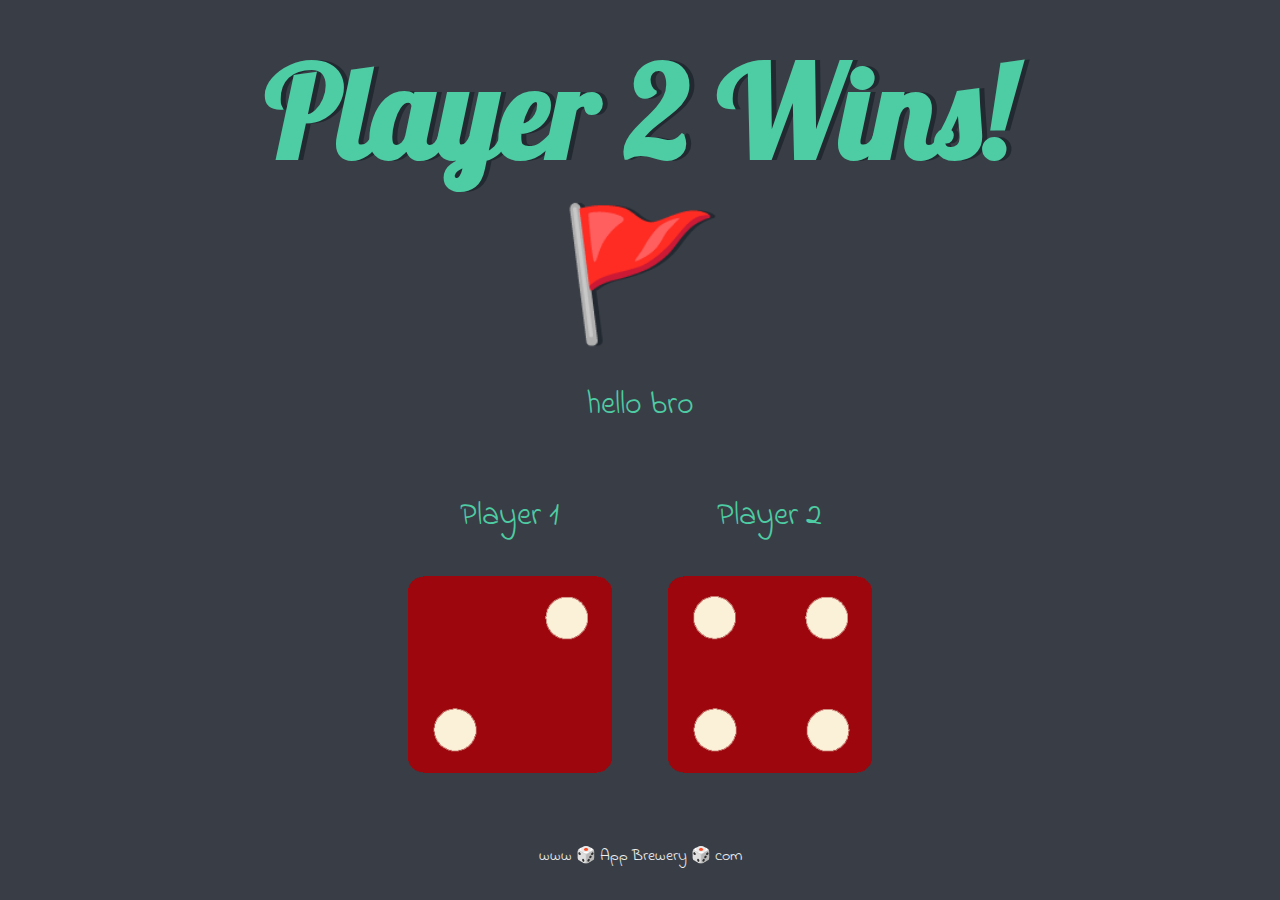
<file: Dice-project/dicee.html>
<!DOCTYPE html>
<html lang="en" dir="ltr">
  <head>
    <meta charset="utf-8" />
    <title>Dicee</title>
    <link rel="stylesheet" href="styles.css" />
    <link
      href="https://fonts.googleapis.com/css?family=Indie+Flower|Lobster"
      rel="stylesheet"
    />
  </head>
  <body>
    <div class="container">
      <h1>Refresh Me</h1>
      <p>hello bro</p>
      <div class="dice">
        <p>Player 1</p>
        <img class="img1" src="./images/dice6.png" />
      </div>

      <div class="dice">
        <p>Player 2</p>
        <img class="img2" src="./images/dice3.png" />
      </div>
    </div>

    <footer>www 🎲 App Brewery 🎲 com</footer>
    <script src="index.js"></script>
  </body>
</html>
</file>
<file: Dice-project/styles.css>
.container {
  width: 70%;
  margin: auto;
  text-align: center;
}

.dice {
  text-align: center;
  display: inline-block;

}

body {
  background-color: #393E46;
}

h1 {
  margin: 30px;
  font-family: 'Lobster', cursive;
  text-shadow: 5px 0 #232931;
  font-size: 8rem;
  color: #4ECCA3;
}

p {
  font-size: 2rem;
  color: #4ECCA3;
  font-family: 'Indie Flower', cursive;
}

img {
  width: 80%;
}

footer {
  margin-top: 5%;
  color: #EEEEEE;
  text-align: center;
  font-family: 'Indie Flower', cursive;

}
</file>
